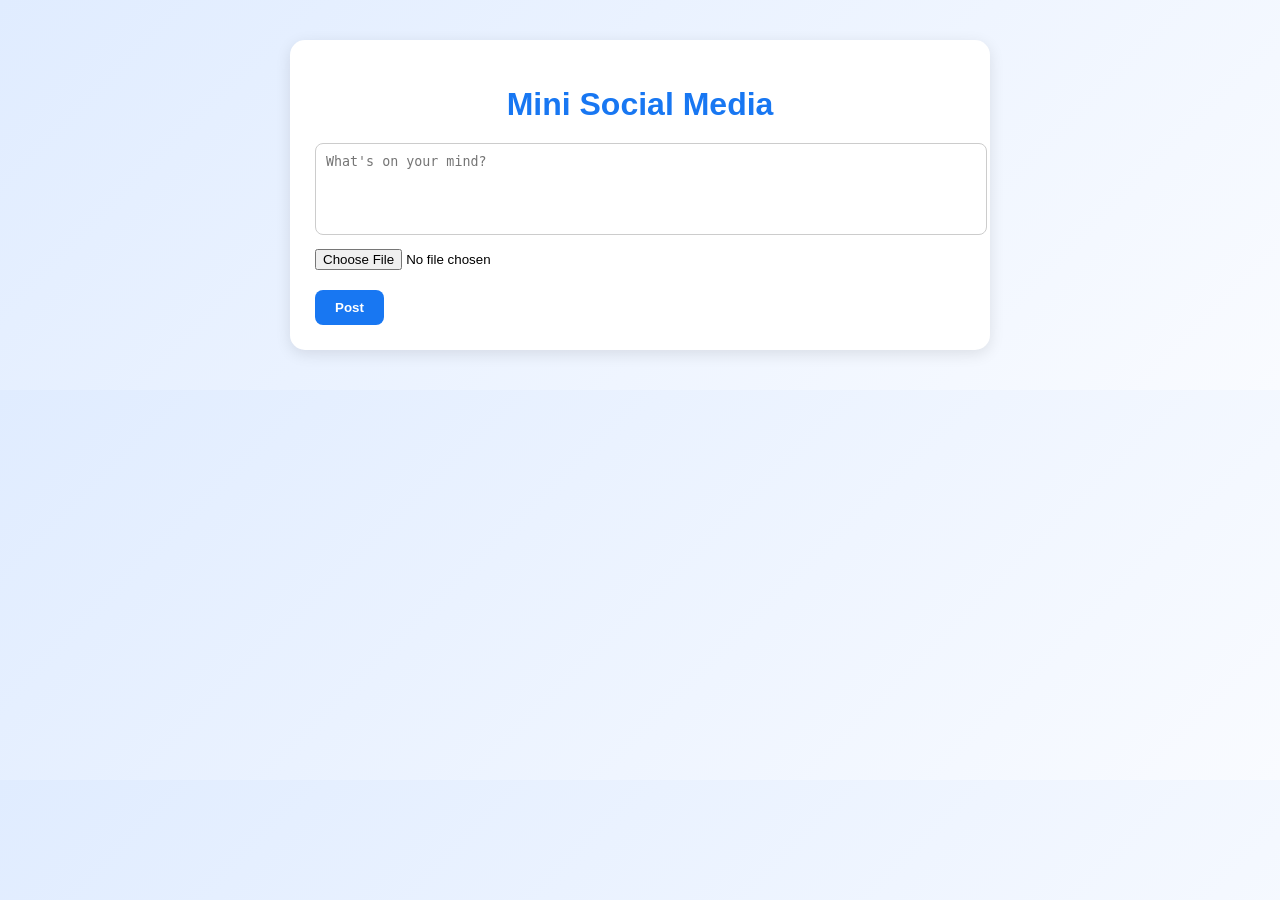
<file: basic social media app/index.html>
<!DOCTYPE html>
<html lang="en">
<head>
  <meta charset="UTF-8" />
  <meta name="viewport" content="width=device-width, initial-scale=1.0"/>
  <title>Mini Social App</title>
  <link rel="stylesheet" href="style.css" />
</head>
<body>
  <div class="app">
    <h1>Mini Social Media</h1>

    <div class="post-creator">
      <textarea id="postText" placeholder="What's on your mind?"></textarea>
      <input type="file" id="postImage" accept="image/*">
      <div id="imagePreview" class="image-preview"></div>
      <button onclick="createPost()">Post</button>
    </div>

    <div id="feed" class="feed"></div>
  </div>

  <script src="script.js"></script>
</body>
</html>
</file>
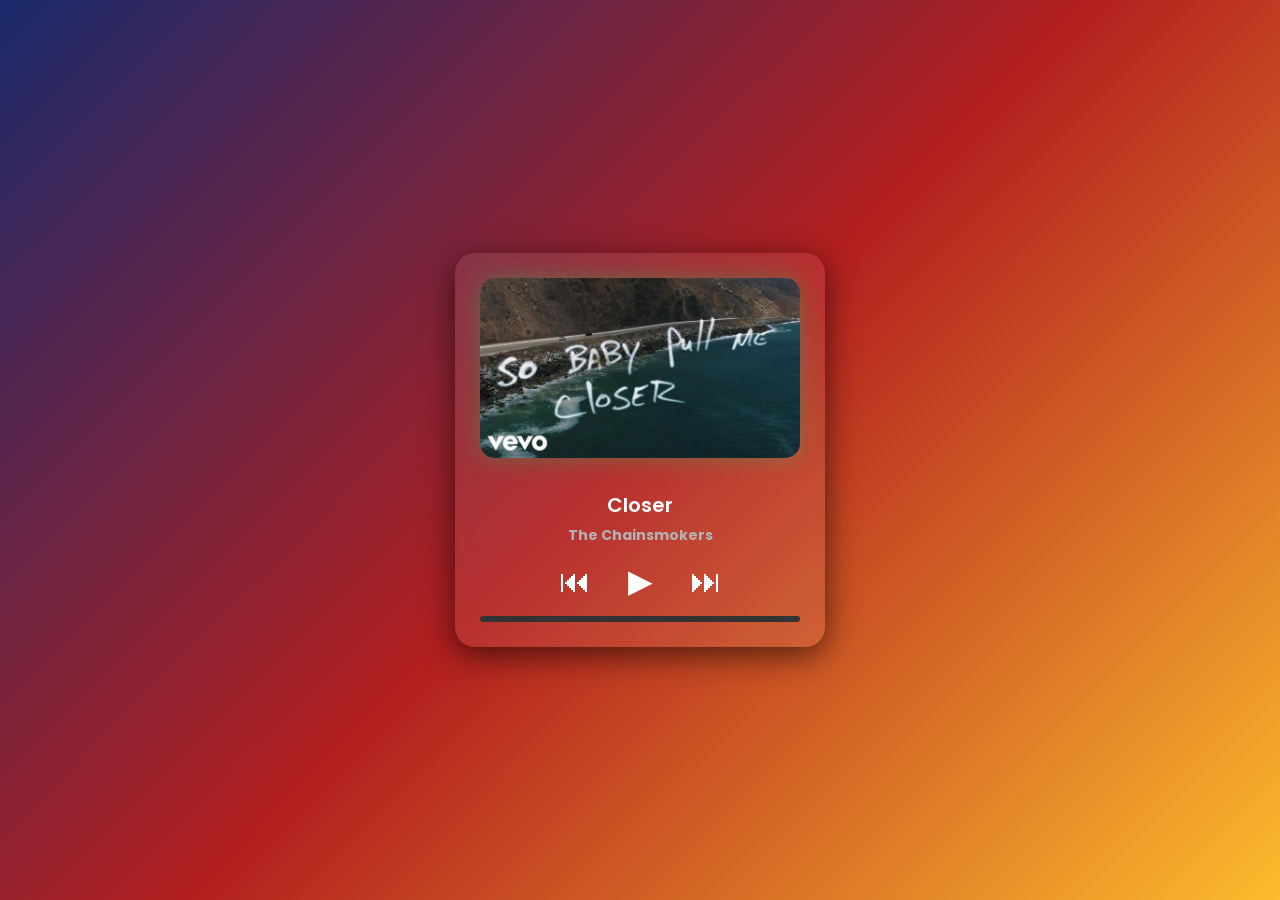
<file: MusicPlayer/index.html>
<!DOCTYPE html>
<html lang="en">
<head>
  <meta charset="UTF-8">
  <meta name="viewport" content="width=device-width, initial-scale=1">
  <title>Modern Music Player</title>
  <link rel="stylesheet" href="style.css">
</head>
<body>
  <div class="player">
    <div class="album">
      <img src="cover1.png" id="cover" alt="Album Art" />
    </div>

    <h2 id="title">Song Title</h2>
    <h3 id="artist">Artist</h3>

    <audio id="audio"></audio>

    <div class="controls">
      <button id="prev" class="control-btn">⏮</button>
      <button id="play" class="control-btn">▶</button>
      <button id="next" class="control-btn">⏭</button>
    </div>

    <div class="progress-container">
      <span id="current-time">0:00</span>
      <div class="progress-bar">
        <div id="progress"></div>
      </div>
      <span id="duration">0:00</span>
    </div>
  </div>

  <script src="script.js"></script>
</body>
</html>
</file>
<file: basic social media app/style.css>
body {
  font-family: 'Segoe UI', Arial, sans-serif;
  background: linear-gradient(135deg, #e0ecff, #f9fbff);
  margin: 0;
  padding: 0;
}

.app {
  width: 90%;
  max-width: 650px;
  margin: 40px auto;
  background: #fff;
  padding: 25px;
  border-radius: 15px;
  box-shadow: 0 4px 15px rgba(0,0,0,0.1);
}

h1 {
  text-align: center;
  color: #1877f2;
  margin-bottom: 20px;
}

.post-creator textarea {
  width: 100%;
  height: 70px;
  padding: 10px;
  margin-bottom: 10px;
  resize: none;
  border-radius: 8px;
  border: 1px solid #ccc;
  transition: all 0.2s ease;
}

.post-creator textarea:focus {
  border-color: #1877f2;
  outline: none;
  box-shadow: 0 0 5px rgba(24,119,242,0.3);
}

.post-creator input[type="file"] {
  margin-bottom: 10px;
}

.image-preview {
  margin-top: 10px;
  position: relative;
}

.image-preview img {
  max-width: 100%;
  height: auto;
  border-radius: 8px;
  margin-bottom: 10px;
  display: block;
}

.remove-image {
  position: absolute;
  top: 5px;
  right: 10px;
  background: rgba(0,0,0,0.6);
  color: white;
  border: none;
  border-radius: 50%;
  padding: 3px 8px;
  cursor: pointer;
}

button {
  padding: 10px 20px;
  background-color: #1877f2;
  color: white;
  border: none;
  border-radius: 8px;
  cursor: pointer;
  font-weight: bold;
  transition: background-color 0.2s ease;
}

button:hover {
  background-color: #155ed1;
}

.feed .post {
  border-top: 1px solid #eee;
  padding: 20px 0;
  animation: fadeIn 0.3s ease;
}

.post p {
  margin: 0;
  font-size: 15px;
}

.post img {
  max-width: 100%;
  border-radius: 10px;
  margin-top: 10px;
}

.like-button {
  color: #1877f2;
  cursor: pointer;
  font-weight: 600;
  display: inline-block;
  margin-top: 10px;
  user-select: none;
}

.like-button.liked {
  color: #e0245e;
}

.timestamp {
  font-size: 12px;
  color: gray;
  margin-top: 5px;
  display: block;
}

.comment-section {
  margin-top: 10px;
  padding-left: 10px;
  border-left: 2px solid #eee;
}

.comment-section input {
  width: 80%;
  padding: 6px;
  border-radius: 5px;
  border: 1px solid #ccc;
  margin-top: 5px;
}

.comment-section button {
  padding: 5px 10px;
  background-color: #42b72a;
  border-radius: 5px;
  border: none;
  color: white;
  cursor: pointer;
  margin-left: 5px;
}

.comment {
  font-size: 14px;
  margin-top: 5px;
  background: #f5f6f7;
  padding: 5px 10px;
  border-radius: 5px;
}

@keyframes fadeIn {
  from {opacity: 0; transform: translateY(10px);}
  to {opacity: 1; transform: translateY(0);}
}
</file>
<file: MusicPlayer/style.css>
@import url('https://fonts.googleapis.com/css2?family=Poppins:wght@400;600&display=swap');

body {
  font-family: 'Poppins', sans-serif;
  background: radial-gradient(circle at 20% 20%, #1db954, #121212 70%);
  color: white;
  display: flex;
  justify-content: center;
  align-items: center;
  height: 100vh;
  margin: 0;
  transition: background 0.5s ease;
}

.player {
  text-align: center;
  width: 320px;
  padding: 25px;
  background: rgba(255, 255, 255, 0.08);
  border-radius: 20px;
  box-shadow: 0 8px 32px rgba(0, 0, 0, 0.6);
  backdrop-filter: blur(10px);
  animation: fadeIn 0.5s ease;
}

img {
  width: 100%;
  border-radius: 15px;
  box-shadow: 0 0 25px rgba(29, 185, 84, 0.4);
  margin-bottom: 20px;
  transition: transform 0.5s ease, box-shadow 0.5s ease;
  animation: rotate 8s linear infinite;
  animation-play-state: paused;
}

.playing img {
  animation-play-state: running;
  transform: scale(1.05);
  box-shadow: 0 0 30px rgba(29, 185, 84, 0.8);
}

h2 {
  margin: 5px 0;
  font-size: 20px;
  font-weight: 600;
}

h3 {
  margin: 0 0 15px;
  font-size: 14px;
  color: #b3b3b3;
}

.controls {
  display: flex;
  justify-content: center;
  align-items: center;
  gap: 25px;
}

.controls button {
  background: none;
  border: none;
  color: #fff;
  font-size: 2rem;
  cursor: pointer;
  transition: transform 0.2s ease, color 0.3s ease;
}

.controls button:hover {
  transform: scale(1.2);
  color: #1db954;
}

.progress-container {
  width: 100%;
  background: #333;
  height: 6px;
  margin-top: 15px;
  border-radius: 5px;
  cursor: pointer;
  overflow: hidden;
  position: relative;
}

#progress {
  background: #1db954;
  height: 100%;
  width: 0%;
  border-radius: 5px;
  transition: width 0.1s linear;
}

.time {
  display: flex;
  justify-content: space-between;
  font-size: 12px;
  color: #b3b3b3;
  margin-top: 6px;
}

#autoplay {
  background: none;
  border: none;
  color: #1db954;
  font-size: 2rem;
  cursor: pointer;
  margin-top: 15px;
  transition: transform 0.2s ease, color 0.3s ease;
}

#autoplay:hover {
  transform: rotate(20deg) scale(1.2);
  color: #fff;
}

#autoplay.active {
  color: #1db954;
  text-shadow: 0 0 10px #1db954;
}

@keyframes rotate {
  from { transform: rotate(0deg); }
  to { transform: rotate(360deg); }
}

@keyframes fadeIn {
  from { opacity: 0; transform: translateY(10px); }
  to { opacity: 1; transform: translateY(0); }
}
</file>
